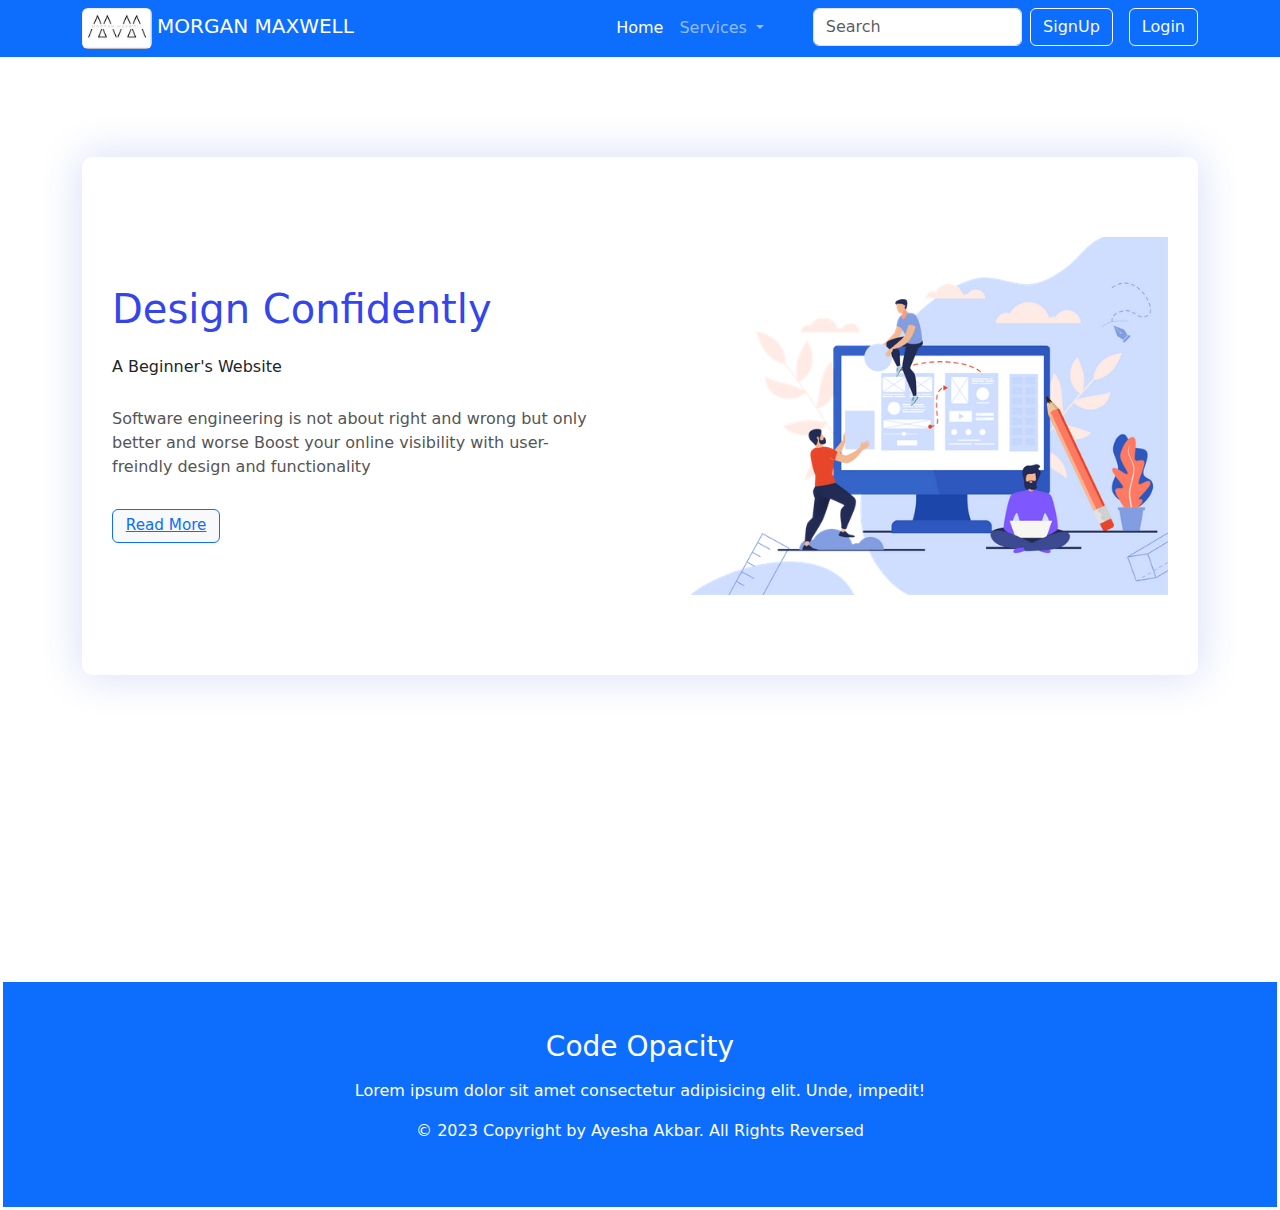
<file: Task - blog/index.html>
<!DOCTYPE html>
<html lang="en">
<head>
  <title>MORGAN MAXWELL</title>
  <meta charset="utf-8">
  <meta name="viewport" content="width=device-width, initial-scale=1">
  <link href="https://cdn.jsdelivr.net/npm/bootstrap@5.2.3/dist/css/bootstrap.min.css" rel="stylesheet">
  <script src="https://cdn.jsdelivr.net/npm/bootstrap@5.2.3/dist/js/bootstrap.bundle.min.js"></script>
  
  <link href="assets/css/style.css" rel="stylesheet">
</head>
<body>
<nav class="navbar navbar-expand-sm navbar-dark bg-primary">
  <div class="container">
    <div>
   <img src="assets/images/logo.jpg.jpg" alt="logo" style="width: 70px;" class="rounded">
    <a class="navbar-brand" href="javascript:void(0)">MORGAN MAXWELL</a>
    </div>
    <div class="justify-content-end">
    <button class="navbar-toggler" type="button" data-bs-toggle="collapse" data-bs-target="#mynavbar">
      <span class="navbar-toggler-icon"></span>
    </button>
    <div class="collapse navbar-collapse" id="mynavbar">
    <div class="row">
    <div class="col-4">
      <ul class="navbar-nav me-auto text">
        <li class="nav-item">
          <a class="nav-link active" href="javascript:void(0)">Home</a>
        </li>
        <li class="nav-item dropdown active">
          <a class="nav-link dropdown-toggle" href="#" role="button" data-bs-toggle="dropdown" aria-expanded="false">
            Services
          </a>
          <ul class="dropdown-menu">
            <li><a class="dropdown-item" href="#">Action</a></li>
            <li><a class="dropdown-item" href="#">Another action</a></li>
            <li><hr class="dropdown-divider"></li>
            <li><a class="dropdown-item" href="#">Something</a></li>
          </ul>
        </li>
        </ul>
    </div>
    <div class="col">
      <form class="d-flex">
        <input class="form-control me-2" type="text" placeholder="Search">
        <a href="signup.html">
        <button type="button" class="btn btn-outline-light me-3">SignUp</button>
        </a>
        <a href="login.html">
        <button type="button" class="btn btn-outline-light">Login</button>
        </a>
      </form>
       </div>
    </div>
  </div>
</nav>
<div class="container">
  <div class="wrapper">
    <div class="row">
      <div class="col-md-6">
        <div class="feature-box">
          <h1>Design Confidently</h1>
          <h6>A Beginner's Website</h6>
          <p>Software engineering is not about right and wrong but only better and worse Boost your online visibility with user-freindly design and functionality</p>
          <a href="single-blog.html">
          <button type="button" class="btn btn-primary text-bg-light"
          style="--bs-btn-padding-y: .30rem; --bs-btn-padding-x: .8rem; --bs-btn-font-size: .95rem;">
    Read More
          </a>
  </button>  
      </div>
    </div>
    <div class="col-md-6">
      <img src="assets/images/image1.png" class="feature-img"></div>
      </div>
  </div>
</div>
<!--footer-->
<footer>
  <div class="footer-content">
     <div class="mt-5 p-5 bg-primary text-white text-center">
        <h3>Code Opacity</h3>
        <p><p>Lorem ipsum dolor sit amet consectetur adipisicing elit. Unde, impedit!</p>
        <p>© 2023 Copyright by Ayesha Akbar. All Rights Reversed</p>
      </div>
    </div>
</footer>
</body>
</html>
</file>
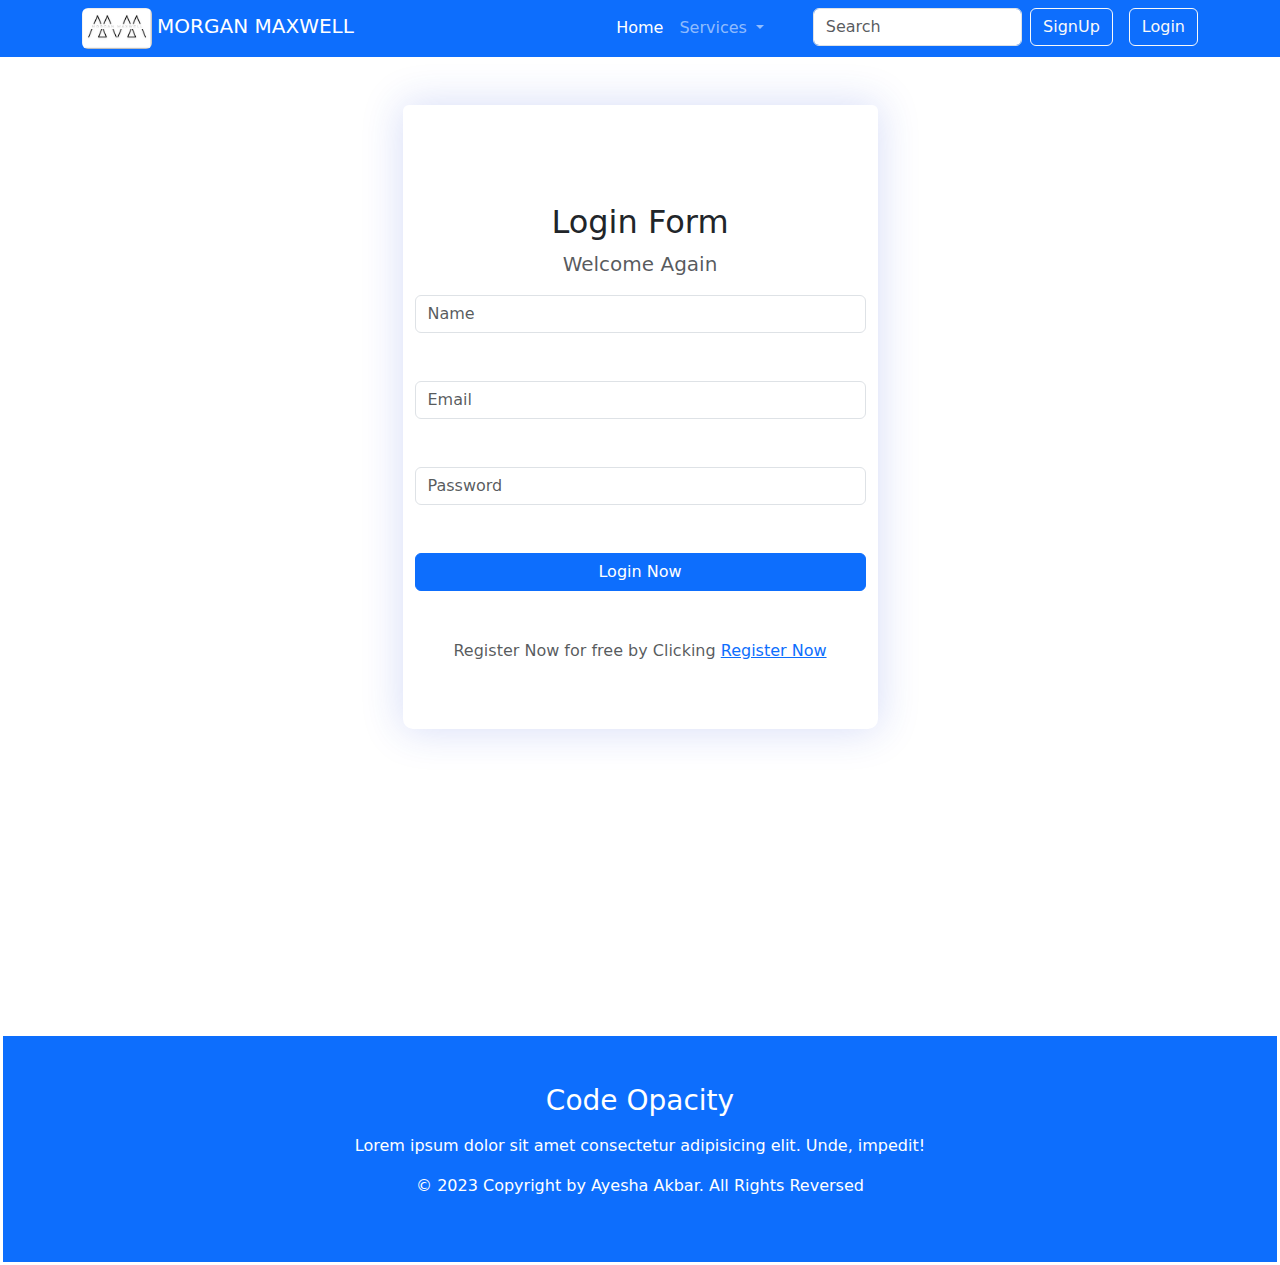
<file: Task - blog/login.html>
<!DOCTYPE html>
<html lang="en">
<head>
  <title>Login Form</title>
  <meta charset="utf-8">
  <meta name="viewport" content="width=device-width, initial-scale=1">
  <link href="https://cdn.jsdelivr.net/npm/bootstrap@5.2.3/dist/css/bootstrap.min.css" rel="stylesheet">
  <script src="https://cdn.jsdelivr.net/npm/bootstrap@5.2.3/dist/js/bootstrap.bundle.min.js"></script>
  <link href="assets/css/style.css" rel="stylesheet">
</head>
<body>
<nav class="navbar navbar-expand-sm navbar-dark bg-primary">
  <div class="container">
    <div>
   <img src="assets/images/logo.jpg.jpg" alt="logo" style="width: 70px;" class="rounded">
    <a class="navbar-brand" href="javascript:void(0)">MORGAN MAXWELL</a>
    </div>
    <div class="justify-content-end">

    <button class="navbar-toggler" type="button" data-bs-toggle="collapse" data-bs-target="#mynavbar">
      <span class="navbar-toggler-icon"></span>
    </button>
    <div class="collapse navbar-collapse" id="mynavbar">
    <div class="row">
    <div class="col-4">
      <ul class="navbar-nav me-auto text">
        <li class="nav-item">
          <a class="nav-link active" href="javascript:void(0)">Home</a>
        </li>
        <li class="nav-item dropdown active">
          <a class="nav-link dropdown-toggle" href="#" role="button" data-bs-toggle="dropdown" aria-expanded="false">
            Services
          </a>
          <ul class="dropdown-menu">
            <li><a class="dropdown-item" href="#">Action</a></li>
            <li><a class="dropdown-item" href="#">Another action</a></li>
            <li><hr class="dropdown-divider"></li>
            <li><a class="dropdown-item" href="#">Something</a></li>
          </ul>
        </li>
        </ul>
    </div>
    <div class="col">
      <form class="d-flex">
        <input class="form-control me-2" type="text" placeholder="Search">
        <a href="signup.html">
        <button type="button" class="btn btn-outline-light me-3">SignUp</button>
        </a>
      <a href="login.html">
        <button type="button" class="btn btn-outline-light">Login</button>
      </a>
      </form>
       </div>
    </div>
  </div>
</nav>
<div class="container">
    <div class="row mt-5">
        <div class="col-lg-5 bg-white m-auto rounded-top wrapper1">
            <h2 class="text-center pt-5">Login Form</h2>
            <p class="text-center text-muted lead">Welcome Again</p>
            <!--Form start-->
            <form action="#">
                <div class="input-group mb-5">
                    <input type="text" class="form-control" placeholder="Name" />
                </div>
                <div class="input-group mb-5">
                    <input type="text" class="form-control" placeholder="Email" />
                </div>
                <div class="input-group mb-5">
                    <input type="text" class="form-control" placeholder="Password" />
                </div>
                <div class="d-grid">
                    <button type="button" class="btn btn-primary">Login Now</button>
                    <p class="text-center text-muted mt-5 ">
                        Register Now for free by Clicking <a href="signup.html">Register Now</a>
                    </p>
                </div>
            </form>
        </div>
        </div>
    </div>
</div>
<!--footer-->
<footer>
  <div class="footer-content">
     <div class="mt-5 p-5 bg-primary text-white text-center">
        <h3>Code Opacity</h3>
        <p><p>Lorem ipsum dolor sit amet consectetur adipisicing elit. Unde, impedit!</p>
        <p>© 2023 Copyright by Ayesha Akbar. All Rights Reversed</p>
      </div>
    </div>
</footer>
</body>
</html>
</file>
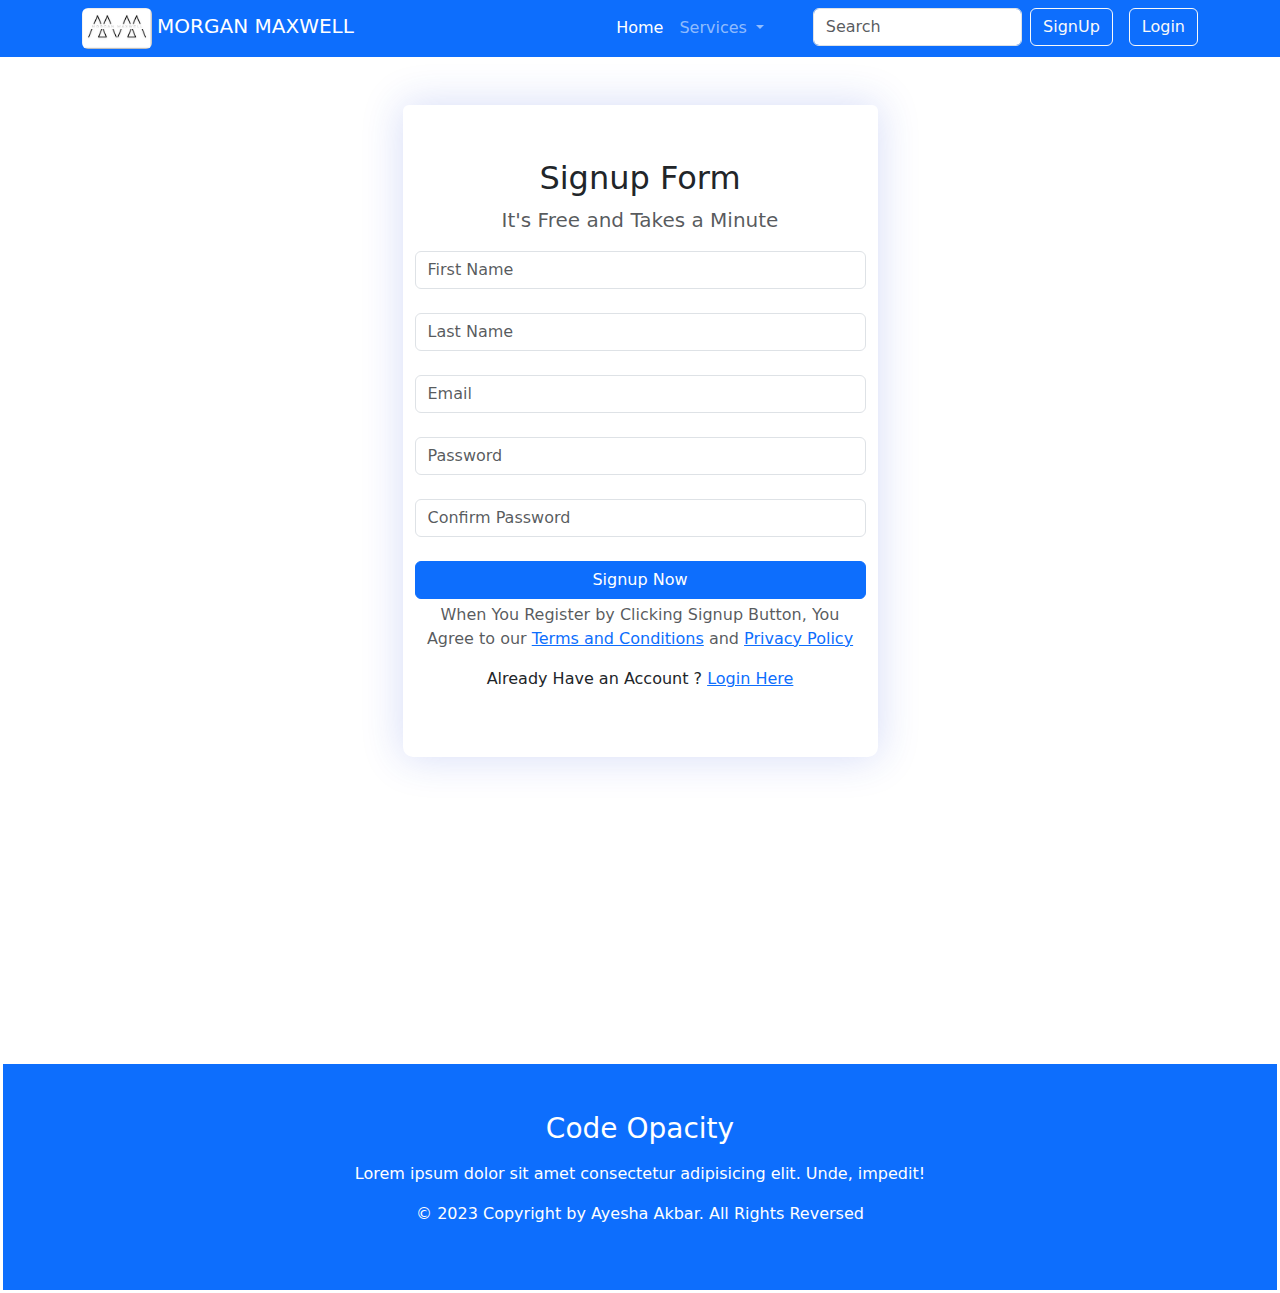
<file: Task - blog/signup.html>
<!DOCTYPE html>
<html lang="en">
<head>
  <title>SignUp Form</title>
  <meta charset="utf-8">
  <meta name="viewport" content="width=device-width, initial-scale=1">
  <link href="https://cdn.jsdelivr.net/npm/bootstrap@5.2.3/dist/css/bootstrap.min.css" rel="stylesheet">
  <script src="https://cdn.jsdelivr.net/npm/bootstrap@5.2.3/dist/js/bootstrap.bundle.min.js"></script>
  <link href="assets/css/style.css" rel="stylesheet">
</head>
<body>
<nav class="navbar navbar-expand-sm navbar-dark bg-primary">
  <div class="container">
    <div>
   <img src="assets/images/logo.jpg.jpg" alt="logo" style="width: 70px;" class="rounded">
    <a class="navbar-brand" href="javascript:void(0)">MORGAN MAXWELL</a>
    </div>
    <div class="justify-content-end">
    <button class="navbar-toggler" type="button" data-bs-toggle="collapse" data-bs-target="#mynavbar">
      <span class="navbar-toggler-icon"></span>
    </button>
    <div class="collapse navbar-collapse" id="mynavbar">
    <div class="row">
    <div class="col-4">
      <ul class="navbar-nav me-auto text">
        <li class="nav-item">
          <a class="nav-link active" href="javascript:void(0)">Home</a>
        </li>
        <li class="nav-item dropdown active">
          <a class="nav-link dropdown-toggle" href="#" role="button" data-bs-toggle="dropdown" aria-expanded="false">
            Services
          </a>
          <ul class="dropdown-menu">
            <li><a class="dropdown-item" href="#">Action</a></li>
            <li><a class="dropdown-item" href="#">Another action</a></li>
            <li><hr class="dropdown-divider"></li>
            <li><a class="dropdown-item" href="#">Something</a></li>
          </ul>
        </li>
        </ul>
    </div>
    <div class="col">
      <form class="d-flex">
        <input class="form-control me-2" type="text" placeholder="Search">
        <a href="signup.html">
        <button type="button" class="btn btn-outline-light me-3">SignUp</button>
        </a>
        <a href="login.html">
        <button type="button" class="btn btn-outline-light">Login</button>
        </a>
      </form>
       </div>
    </div>
  </div>
</nav>
<div class="container">
    <div class="row mt-5">
        <div class="col-lg-5 bg-white m-auto rounded-top wrapper1">
            <h2 class="text-center pt-1">Signup Form</h2>
            <p class="text-center text-muted lead">It's Free and Takes a Minute</p>
            <!--Form start-->
            <form action="#">
                <div class="input-group mb-4">
                    <input type="text" class="form-control" placeholder="First Name" />
                </div>
                <div class="input-group mb-4">
                    <input type="text" class="form-control" placeholder="Last Name" />
                </div>
                <div class="input-group mb-4">
                    <input type="text" class="form-control" placeholder="Email" />
                </div>
                <div class="input-group mb-4">
                    <input type="text" class="form-control" placeholder="Password" />
                </div>
                <div class="input-group mb-4">
                    <input type="text" class="form-control" placeholder="Confirm Password" />
                </div>
                <div class="d-grid">
                    <button type="button" class="btn btn-primary">Signup Now</button>
                    <p class="text-center text-muted mt-1">
                        When You Register by Clicking Signup Button, You Agree to our
                        <a href="#">Terms and Conditions</a> and <a href="#">Privacy Policy</a>
                    </p>
                    <p class="text-center">
                        Already Have an Account ? <a href="login.html">Login Here</a>
                    </p>
                </div>
            </form>
        </div>
        </div>
    </div>
</div>
<!--footer-->
<footer>
  <div class="footer-content">
     <div class="mt-5 p-5 bg-primary text-white text-center">
        <h3>Code Opacity</h3>
        <p><p>Lorem ipsum dolor sit amet consectetur adipisicing elit. Unde, impedit!</p>
        <p>© 2023 Copyright by Ayesha Akbar. All Rights Reversed</p>
      </div>
    </div>
</footer>
</html>
</file>
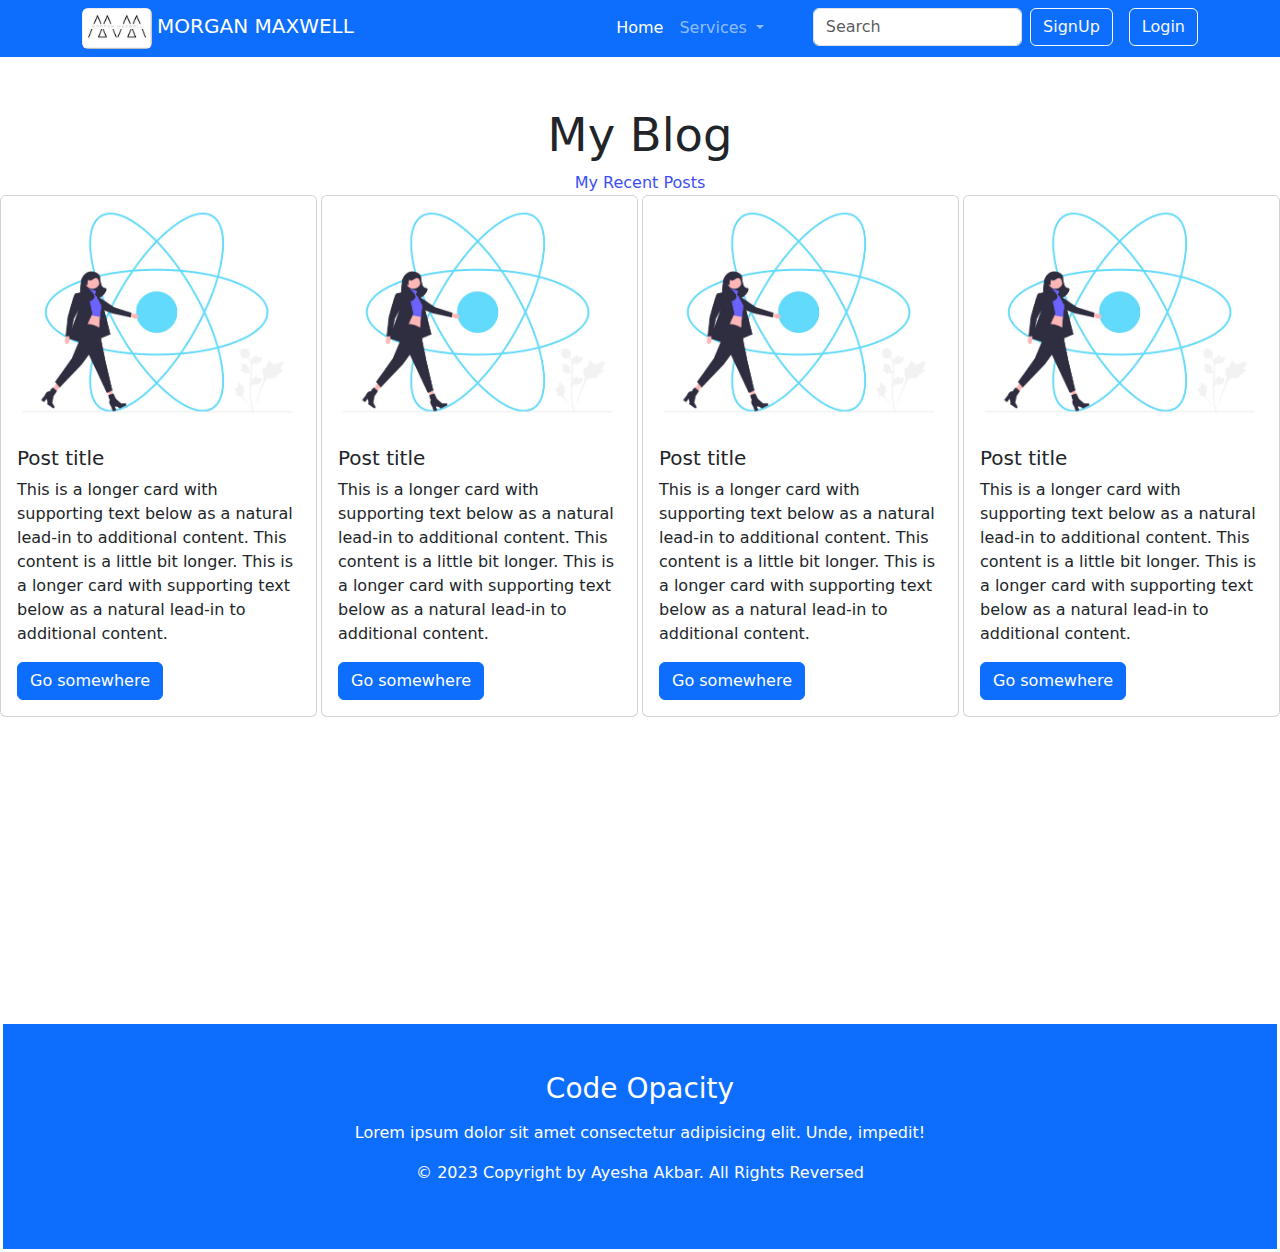
<file: Task - blog/single-blog.html>
<!DOCTYPE html>
<html lang="en">
<head>
  <title>My Blog</title>
  <meta charset="utf-8">
  <meta name="viewport" content="width=device-width, initial-scale=1">
  <link href="https://cdn.jsdelivr.net/npm/bootstrap@5.2.3/dist/css/bootstrap.min.css" rel="stylesheet">
  <script src="https://cdn.jsdelivr.net/npm/bootstrap@5.2.3/dist/js/bootstrap.bundle.min.js"></script>
  <link href="assets/css/style.css" rel="stylesheet">
</head>
<body>
<nav class="navbar navbar-expand-sm navbar-dark bg-primary">
  <div class="container">
    <div>
   <img src="assets/images/logo.jpg.jpg" alt="logo" style="width: 70px;" class="rounded">
    <a class="navbar-brand" href="javascript:void(0)">MORGAN MAXWELL</a>
    </div>
    <div class="justify-content-end">
    <button class="navbar-toggler" type="button" data-bs-toggle="collapse" data-bs-target="#mynavbar">
      <span class="navbar-toggler-icon"></span>
    </button>
    <div class="collapse navbar-collapse" id="mynavbar">
    <div class="row">
    <div class="col-4">
      <ul class="navbar-nav me-auto text">
        <li class="nav-item">
          <a class="nav-link active" href="javascript:void(0)">Home</a>
        </li>
        <li class="nav-item dropdown active">
          <a class="nav-link dropdown-toggle" href="#" role="button" data-bs-toggle="dropdown" aria-expanded="false">
            Services
          </a>
          <ul class="dropdown-menu">
            <li><a class="dropdown-item" href="#">Action</a></li>
            <li><a class="dropdown-item" href="#">Another action</a></li>
            <li><hr class="dropdown-divider"></li>
            <li><a class="dropdown-item" href="#">Something</a></li>
          </ul>
        </li>  
      </ul>
    </div>
    <div class="col">
      <form class="d-flex">
        <input class="form-control me-2" type="text" placeholder="Search">
        <a href="signup.html">
        <button type="button" class="btn btn-outline-light me-3">SignUp</button>
        </a>
        <a href="login.html">
        <button type="button" class="btn btn-outline-light">Login</button>
        </a>
    </form>
       </div>
    </div>
  </div>
</nav>
<div class="blog-heading">
  <h3>My Blog</h3>
  <span>My Recent Posts</span>
</div>
    <div class="row row-cols-1 row-cols-md-4 g-1">
  <div class="col">
    <div class="card">
      <img src="assets/images/card3.jpg" class="card-img-top" alt="...">
      <div class="card-body">
        <h5 class="card-title">Post title</h5>
        <p class="card-text">This is a longer card with supporting text below as a natural lead-in to additional content. This content is a little bit longer. This is a longer card with supporting text below as a natural lead-in to additional content.</p>
        <a href="#" class="btn btn-primary">Go somewhere</a>
     </div>
    </div>
  </div>
  <div class="col">
    <div class="card">
      <img src="assets/images/card3.jpg" class="card-img-top" alt="...">
      <div class="card-body">
        <h5 class="card-title">Post title</h5>
        <p class="card-text">This is a longer card with supporting text below as a natural lead-in to additional content. This content is a little bit longer. This is a longer card with supporting text below as a natural lead-in to additional content.</p>
        <a href="#" class="btn btn-primary">Go somewhere</a>
     </div>
    </div>
  </div>
  <div class="col">
    <div class="card">
      <img src="assets/images/card3.jpg" class="card-img-top" alt="...">
      <div class="card-body">
        <h5 class="card-title">Post title</h5>
        <p class="card-text">This is a longer card with supporting text below as a natural lead-in to additional content. This content is a little bit longer. This is a longer card with supporting text below as a natural lead-in to additional content.</p>
        <a href="#" class="btn btn-primary">Go somewhere</a>
      </div>
    </div>
  </div>
   <div class="col">
    <div class="card">
      <img src="assets/images/card3.jpg" class="card-img-top" alt="...">
      <div class="card-body">
        <h5 class="card-title">Post title</h5>
        <p class="card-text">This is a longer card with supporting text below as a natural lead-in to additional content. This content is a little bit longer. This is a longer card with supporting text below as a natural lead-in to additional content.</p>
        <a href="#" class="btn btn-primary">Go somewhere</a>
      </div>
      </div>
  </div>
</div>
</div>
<!--footer-->
<footer>
  <div class="footer-content">
     <div class="mt-5 p-5 bg-primary text-white text-center">
        <h3>Code Opacity</h3>
        <p><p>Lorem ipsum dolor sit amet consectetur adipisicing elit. Unde, impedit!</p>
        <p>© 2023 Copyright by Ayesha Akbar. All Rights Reversed</p>
      </div>
    </div>
</footer>
</body>
</html>
</file>
<file: Task - blog/assets/css/style.css>
.wrapper{
    margin: 100px auto;
    border-radius: 10px;
    padding-top: 50px;
    padding-bottom: 50px;
    box-shadow: 0 0 40px 2px rgba(37,73,214,0.18);
}
.feature-box{
    padding: 30px;
}
.feature-box h1 {
    margin-top: 10%;
    color: rgb(52, 70, 235);
}
.feature-box h6 {
    margin-top: 5%;
    text-align: 20%;
}
.feature-box p{
    margin: 30px auto;
    color: #555;
}
.feature-img{
    width: 100%;
    padding: 30px;
   
}
.wave-img{
    width: 100%;
    position: absolute;
    display: block;
    top: 40%;
    z-index: -1;
    opacity: 0.3;
}
.footer-content{
    text-align: center;
    padding: 3px;
    color: rgb(66, 64, 64);
    margin-top: 20%;
}
.blog-heading{
    display: flex;
    justify-content: center;
    align-items: center;
    flex-direction: column;
    margin-top: 4%;
 
}
.blog-heading span{
    color: rgb(59, 78, 245);
}
.blog-heading h3{
    font-size: 2.9rem;
    font-weight: 500;
}
.wrapper1{
    box-shadow: 0 0 40px 2px rgba(37,73,214,0.18);
    margin: 100px auto;
    border-radius: 10px;
    padding-top: 50px;
    padding-bottom: 50px;

}
</file>
